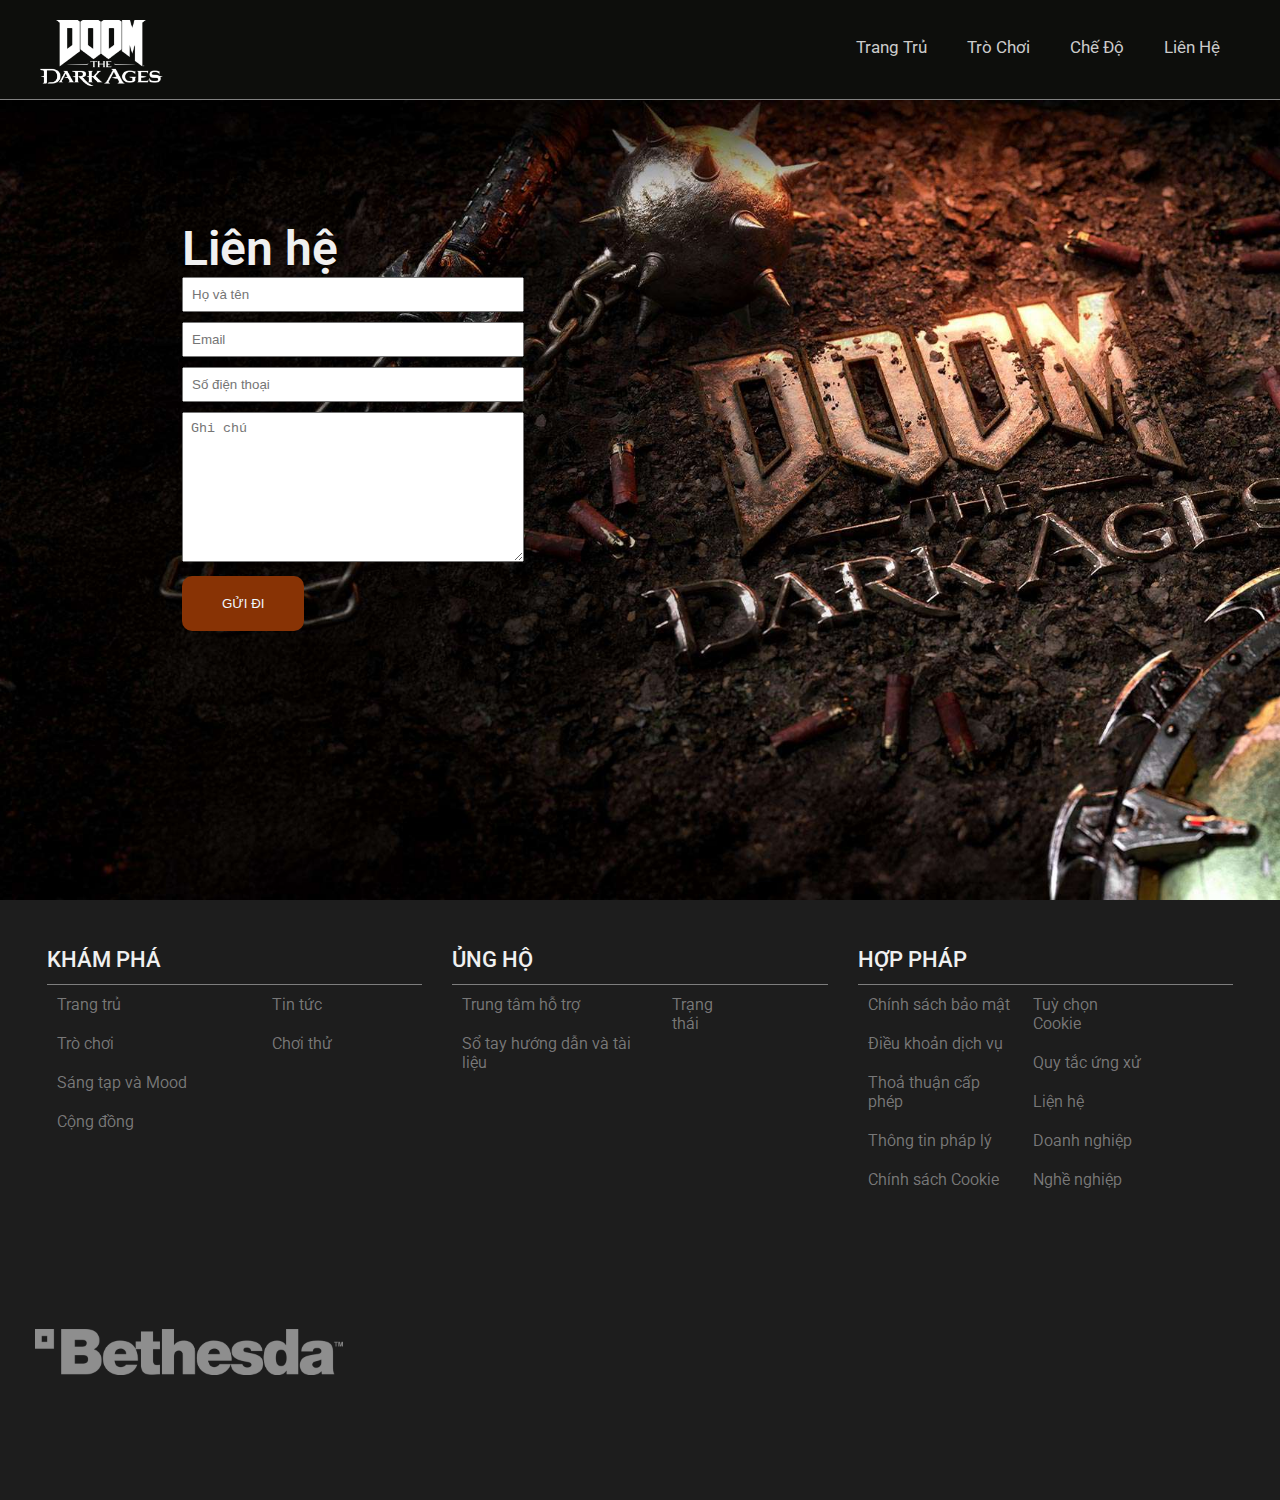
<file: form.html>
<!doctype html>
<html>
<head>
<meta charset="UTF-8">
<title>Untitled Document</title>
	<link rel="stylesheet" href="css/style.css">
	<link rel="stylesheet" href="css/thu-vien-css.css">
	<link rel="stylesheet" href="css/all.min.css">
	<link rel="icon" href="img/Layer 1.png" typre="image/x-icon">
</head>

<body>
	
	
	<header>
	<div class="contaỉner d-flex justify-between">
	<div class="logo pd-10 pl-50"> <a href="#"><img src="img/GOLIATH_LOGO_BW_240501_NEG.webp" alt="" class="img-50"></a></div>
		<div class="menu pd-50 pr-50 ">
			<ul>
				<li><a href="index.html">Trang trủ</a></li>
				
				<li><a href="#">Trò chơi</a>
				<ul class="drop-down">
					<li class="pt-45"><a href="#">DOOM: Thời kì đèn tối</a></li>
					<li class="pt-45"><a href="#">DOOM + DOOM II</a></li>
					<li class="pt-45"><a href="#">DOOM 2016</a></li>
					</ul>
					</li>
				<li><a href="#">Chế độ</a>
					<ul class="drop-down">
						<li class="pt-45"><a href="#">DOOM Vĩnh cữu</a></li>
						<li class="pt-45"><a href="#">DOOM + DOOM II</a></li>
						
					</ul>
					</li>
				<li><a href="form.html">Liên hệ</a></li>
				</ul>
		</div>
		</div>
	</header>

	
	
<main>
	
	<section id="feature3">
	<div class="container">
		<div class="row">
		
			<div class="col-5 lien-he">
					<h1 class="lien-he1"> Liên hệ </h1>
				<div class="shadow ">
					
					<form action="#">
						<input type="text" placeholder="Họ và tên" class="form-control ">
						<input type="email" placeholder="Email" class="form-control">
						<input type="tel" placeholder="Số điện thoại" class="form-control">
						<textarea class="form-control" placeholder="Ghi chú" style="height: 150px"></textarea>
						<button type="submit" class= "btnbtn-fill-primary nut-nhap">GỬI ĐI</button>
					</form>
				</div>
			</div>
		</div>
			
			
	</div>
	
	</section>
	
	
	</main>
	<footer>
		<div class="container pd-10">
		<div class="row">
			<div class="col-4">
				<h2 class="de-duoi bot-bar">KHÁM PHÁ</h2>
				<div class="d-flex justify-between">
				<ul>
					<li><a href="index.html">Trang trủ</a></li>
					<li><a href="#">Trò chơi</a></li>
					<li><a href="#">Sáng tạp và Mood</a></li>
					<li><a href="#">Cộng đồng</a></li>
					</ul>
				<ul>
					<li class="pr-r"><a href="#">Tin tức</a></li>
					<li class="pr-r"><a href="#">Chơi thử</a></li>
					</ul>
					</div>
				
			
			</div>
			<div class="col-4">
				<h2 class="de-duoi bot-bar">ỦNG HỘ</h2>
				<div class="d-flex justify-between">
				<ul>
					<li><a href="#">Trung tâm hỗ trợ</a></li>
					<li><a href="#">Sổ tay hướng dẫn và tài liệu</a></li>
					</ul>
				<ul>
					<li class="pr-r"><a href="#">Trạng thái</a></li>
					</ul>
					</div>
			</div>
			<div class="col-4">
				<h2 class="de-duoi bot-bar">HỢP PHÁP</h2>
				<div class="d-flex justify-between">
				<ul >
					<li><a href="#">Chính sách bảo mật</a></li>
					<li><a href="#">Điều khoản dịch vụ</a></li>
					<li><a href="#">Thoả thuận cấp phép</a></li>
					<li><a href="#">Thông tin pháp lý</a></li>
					<li><a href="#">Chính sách Cookie</a></li>
					</ul>
				<ul>
					<li class="pr-r"><a href="#">Tuỳ chọn Cookie</a></li>
					<li class="pr-r"><a href="#">Quy tắc ứng xử</a></li>
					<li class="pr-r"><a href="#">Liện hệ</a></li>
					<li class="pr-r"><a href="#">Doanh nghiệp</a></li>
					<li class="pr-r"><a href="#">Nghề nghiệp</a></li>
					</ul>
					</div>
			</div>
			</div>
			</div>
		<div class="col-12 d-flex justify-between">
			<ul>
				<img src="img/Rectangle 1.png" alt="" class="img-80 pd-55 pl-50 img-11 pt-66 ">
				</ul>
			
			</div>
	</footer>
</body>
</html>
</file>
<file: css/style.css>
@charset "UTF-8";
/* CSS Document */

@import url('https://fonts.googleapis.com/css2?family=Roboto:ital,wght@0,100..900;1,100..900&display=swap');
* {
  margin: 0;
  padding: 0;
  box-sizing: border-box;
}
.roboto {
  font-family: "Roboto", sans-serif;
  font-optical-sizing: auto;
  font-weight: 400;
  font-style: normal;
 font-variation-settings: "wdth" 100;
}
body {
  font-family: "Roboto", sans-serif;
  font-size: 16px;
  margin: 0;
  box-sizing: border-box;
  color: #F0F0F0;
}
header{
	width: 100%; height: 100px; border-bottom: 1px solid gray; color: rgba(203,203,203,1.00); background-color: #0D0E0C
}


.menu ul{
	margin:0; padding: 0; list-style: none; display: flex
}
.menu{
	padding-top: 12px
}
.menu ul li a{
	padding: 10px 20px; text-decoration: none; font-size: 17px; text-transform: capitalize; color: rgba(203,203,203,1.00); 
}
/*drop down*/
.menu ul li{
	position: relative; 
}

.menu .drop-down{
	 position: absolute; top: 100%; left: 0; flex-direction: column; width: 220px; background-color: rgba(0,0,0,0.3); display: none; z-index: 1000; min-height: 100px
}
.menu ul li:hover .drop-down{
	display: block
}
.menu .drop-down li{
	border-bottom: 1px white solid; min-height: 40px
}

.banner{
	width: 100%; min-height: 500px; position: relative
}
.caption{
	width: 20%; position: absolute; top: 68%; right: 40%
}
.caption h1{
	font-size: 40px; color: rgba(136,51,5,1.00)
}
hel{
	width: 100%; height: 80px; position: absolute; 
}
main{
		width: 100%; min-height: 500px; background-color: #0D0E0C; 
}
.vien{
	width: 100%l; min-height: 400px; border: 1px solid rgba(115,115,114,1.00); padding: 13px; position: relative; overflow:hidden
}

.vien:hover .icon{
	top: 45%
}
.de{
	font-size: 26px; font-weight: 500; text-align: center
}
.ngay{
	font-size: 19px; text-align: center; padding-top: 10px
}
#feature{
	width: 100%; min-height: 800px; background: url("../img/doom-the-dark-ages-wont-end-with-the-slayer-in-a-coffin-v0-gLjqmNqNADDP9k5i7LC_JU5miAni7-YDzYusS6Y3yI0.webp"); background-repeat: no-repeat; background-size: cover; background-position: bottom center
}
#feature1{
	width: 100%; min-height: 800px; background: url("../img/ss_ba66d42e3d1ea78e5b085682484210b390eb9ccc.1920x1080.jpg"); background-repeat: no-repeat; background-size: cover; background-position: bottom center; 
}
#feature2{
	width: 100%; min-height: 800px; background: url("../img/ss_18de5ba08a6468e26bdc7a991fb00d3383e36d0c.1920x1080.jpg"); background-repeat: no-repeat; background-size: cover; background-position: bottom center; 
}
#feature3{
	width: 100%; min-height: 800px; background: url("../img/245e7a61-0c9b-45f7-9dd2-481187b3641e1.jpg"); background-repeat: no-repeat; background-size: cover; background-position: bottom center; 
}

.video-container {
    position: relative; /* Giữ logo nằm trên video */
    display: inline-block;
}

.video-container video {
     width: 1662px;
  height: 1080px; /* Điều chỉnh theo kích thước mong muốn */
    height: auto;
    display: block;
}

.logo-2 {
    position: absolute;
    top: 50%;
    left: 50%;
    transform: translate(-50%, -50%); /* Căn giữa logo */
    width: 500px; /* Điều chỉnh kích thước logo */
    height: auto;
    z-index: 10; /* Đảm bảo logo nằm trên video */
}
#social{
	width: 100%; min-height: 350px; background-color: #33342F; background-repeat: no-repeat; background-size: cover; background-position: bottom center; text-align: center
}
.tua-de{
	font-size: 62px; font-weight: 600; text-align: center; boder: 1px solid red
}
.text-stroke {
    font-size: 40px;
    font-weight: bold;
     color: white; /* Màu chữ */
     
     text-shadow: 
        -1px -1px 0 #a83b00,  
         1px -1px 0 #a83b00,
        -1px  1px 0 #a83b00,
         1px  1px 0 #a83b00;

}
.noi-dung{
	font-size: 16px; font-weight: 430; text-align: center
}
.mau-trang{
	color: #F0F0F0
}
	
.de-duoi{
	font-size: 22px; font-weight: 500
}
.bot-bar{
	width: 100%; height: 50px; border-bottom: 1px solid rgba(255,255,255,0.43); line-height: 50px
}
.nho{
	font-size: 16px; font-weight: 350
}
footer{
	width: 100%; min-height: 600px; background-color: #1D1D1D
}
footer ul{
	margin: 0;padding: 0; list-style: none; display: flex; flex-direction: column
}
footer ul li a{
	display: block; padding: 10px; text-decoration: none; font-weight: 350; color: rgba(255,255,255,0.43)
}
footer ul li a:hover{
	color: #F0F0F0
}
.w-40{
	width: 40%; height: auto; padding: 15px; float: left
}
.shahdow{
	width: 100%; min-height: 300px; border: 1px solid #BDBDBD ; box-shadow: 5px 5px 7px gray; padding: 30px
}
.form-control{
	padding: 8px; margin-bottom: 10px; width: 100%
}
.nut-nhap{
	padding: 20px  40px; background-color: #883305; color: aliceblue;; border: pink; border-radius: 10px; cursor: pointer
}
.img-80{
	width: 35%; height: auto
}
.img-11 {
    opacity: 0.5; 
    transition: opacity 0.3s; 
}
.img-11:hover {
    opacity: 1; 
}
.dang-ky{
	font-size: 18px; font-weight: 600
}
.lien-he1{
	font-size: 48px; font-weight: 600
}
</file>
<file: css/thu-vien-css.css>
@charset "utf-8";
/* CSS Document */
*{ box-sizing: border-box}
.container{ width: 95%; margin: auto}
.img-100{ width: 100%; height: auto}
.img-circle{ border-radius: 50%}
.row{ display: flex; flex-wrap: wrap}
.col-1 {width: 8.33%;}
.col-2 {width: 16.66%;}
.col-3 {width: 25%;}
.col-4 {width: 33.33%;}
.col-5 {width: 41.66%;}
.col-6 {width: 50%;}
.col-7 {width: 58.33%;}
.col-8 {width: 66.66%;}
.col-9 {width: 75%;}
.col-10 {width: 83.33%;}
.col-11 {width: 91.66%;}
.col-12 {width: 100%;}
[class*="col-"] {
  padding: 15px;
  
}
.py-50{ padding: 50px}
.p-0{ padding: 0}
.my-30{ margin-top: 30px; margin-bottom: 30px}
.mx-auto { margin-left: auto; margin-right: auto}
.text-right{ text-align: right}
.text-center { text-align: center}
.d-flex{ display: flex}
.d-block{ display:block}
.d-none{ display: none}
.justify-center{ justify-content: center}
.justify-between{ justify-content: space-between}
.justify-around{ justify-content: space-around}
.btn-fill-primary
{
    background-color:#A83B00;
    padding: 15px 60px;
    color: #fff;
    border-radius: 5px;
    cursor: pointer;
    text-transform: uppercase;
     border: 2px solid #A83B00;
}
.btn-fill-primary:hover{
     background-color:rgba(168,59,0,0.68);
    color: #F0F0F0
}
.btn-outline-primary
{
    border: 2px solid #F87503;
    background: none;
    padding: 10px 20px;
    color: #fff;
    border-radius: 5px;
    cursor: pointer;
    text-transform: uppercase
}
.btn-outline-primary:hover{
     background-color:#F87503;
    }
.ml-10{
	margin-left: 10px
}
.img-50{ width: 60%; height: auto}
.pd-10{
	padding-top: 20px
}
.pl-50{
	padding-left: 40px
}
.pr-50{
	padding-right: 40px
}
.pd-50{
	padding-top: 37px
}
.pd-80{
	padding-top: 400px
}
.pd-100{
	padding-top: 500px
}
.pd-70{
	padding-top: 430px
}
.pd-90{
	padding-top: 60px
}
.mr-10{
	margin: 20px;
}
.op{
	background-color: rgba(29,29,29,0.88)
}
.pr-r{
	padding-right: 80px
}
.mr-30{
	margin: 60px;
}
.pl-60{
	padding-left: 180px
}
.pd-55{
	padding-left: 20px;
}
.pt-66{
	padding-top: 100px;
}
.img-90{
	width: 40%; height: auto
}
.pt-70{
	padding-top: 20px;
}
.pt-75{
	padding-left: 200px;
}
.pt-45{
	padding-top: 8px
}
.lien-he{
	padding-top: 120px; padding-left: 150px;
}
</file>
